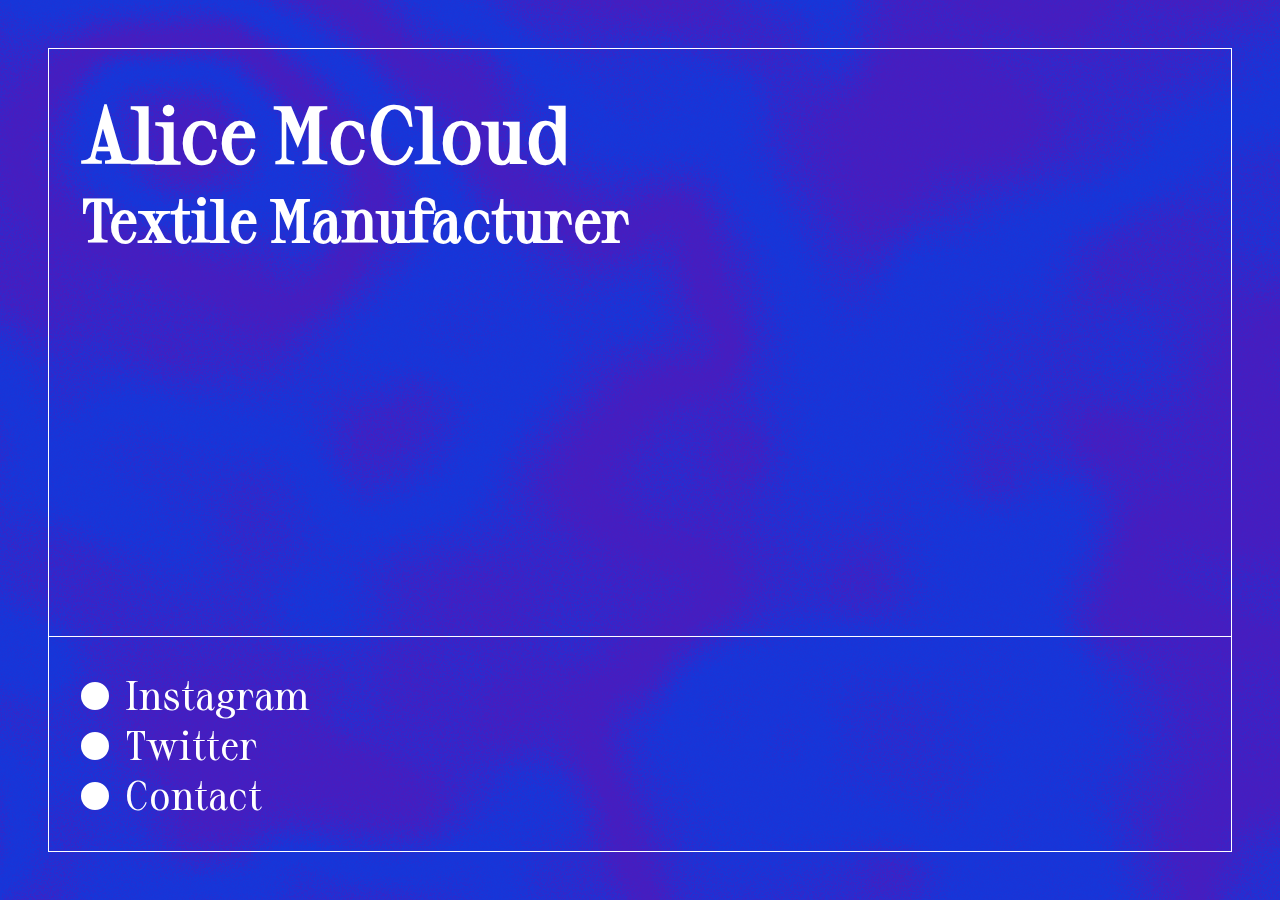
<file: index.html>
<!DOCTYPE html>
<html lang="en">

<head>
      <meta charset="UTF-8">
      <meta name="viewport" content="width=device-width, initial-scale=1.0">
      <script src="./assets/glslcanvas.min.js" defer></script>
      <script src="includes.js" defer></script>
      <script src="frag.js" defer></script>
      <script src="canvas.js" defer></script>
      <link rel="stylesheet" href="style.css">
      <title>Document</title>
</head>

<body>
      <main>
            <header>
                  <h1>Alice McCloud</h1>
                  <h2>Textile Manufacturer</h2>
            </header>
            <footer>
                  <a href="#">Instagram</a>
                  <a href="#">Twitter</a>
                  <a href="#">Contact</a>
            </footer>
      </main>
</body>

</html>
</file>
<file: style.css>
@font-face {
      font-family: "Sprat";
      src: url("./assets/fonts/sprat.woff2")
}

* {
      margin: 0;
      padding: 0;
      box-sizing: border-box;

}

html,
body {
      min-height: 100vh;
}

body {
      font-family: "Sprat";
      font-size: 40px;
      line-height: 1.25;
      font-variation-settings: "wght" 100, "wdth" 10;
      background-color: #222222;
      color: #ffffff;
      display: flex;
}

main {
      flex: 1;
      border: 1px solid white;
      margin: 48px;
      display: flex;
      flex-direction: column;

}

header {
      flex: 1;
      padding: 32px;
}

footer {
      padding: 32px;
      border-top: 1px solid white;
      display: flex;
      flex-direction: column;
}

a {
      color: white;
      text-decoration: none;
      transition: font-variation-settings 0.2s ease-in;
}

a:hover {
      font-variation-settings: "wght" 140, "wdth" 10;
}

a:before {
      content: "";
      display: inline-block;
      background-color: white;
      width: 0.6em;
      height: 0.6em;
      border-radius: 50%;
      margin: 0 0.4em 0 0;
      border: 2px solid white;
      transition: background-color 0.2s ease-in;
}

a:hover:before {
      background-color: transparent;
}

canvas {
      position: fixed;
      top: 50%;
      left: 50%;
      transform: translate(-50%, -50%);
      width: 100vmax;
      height: 100vmax;
      pointer-events: none;
      z-index: -1;
}
</file>
